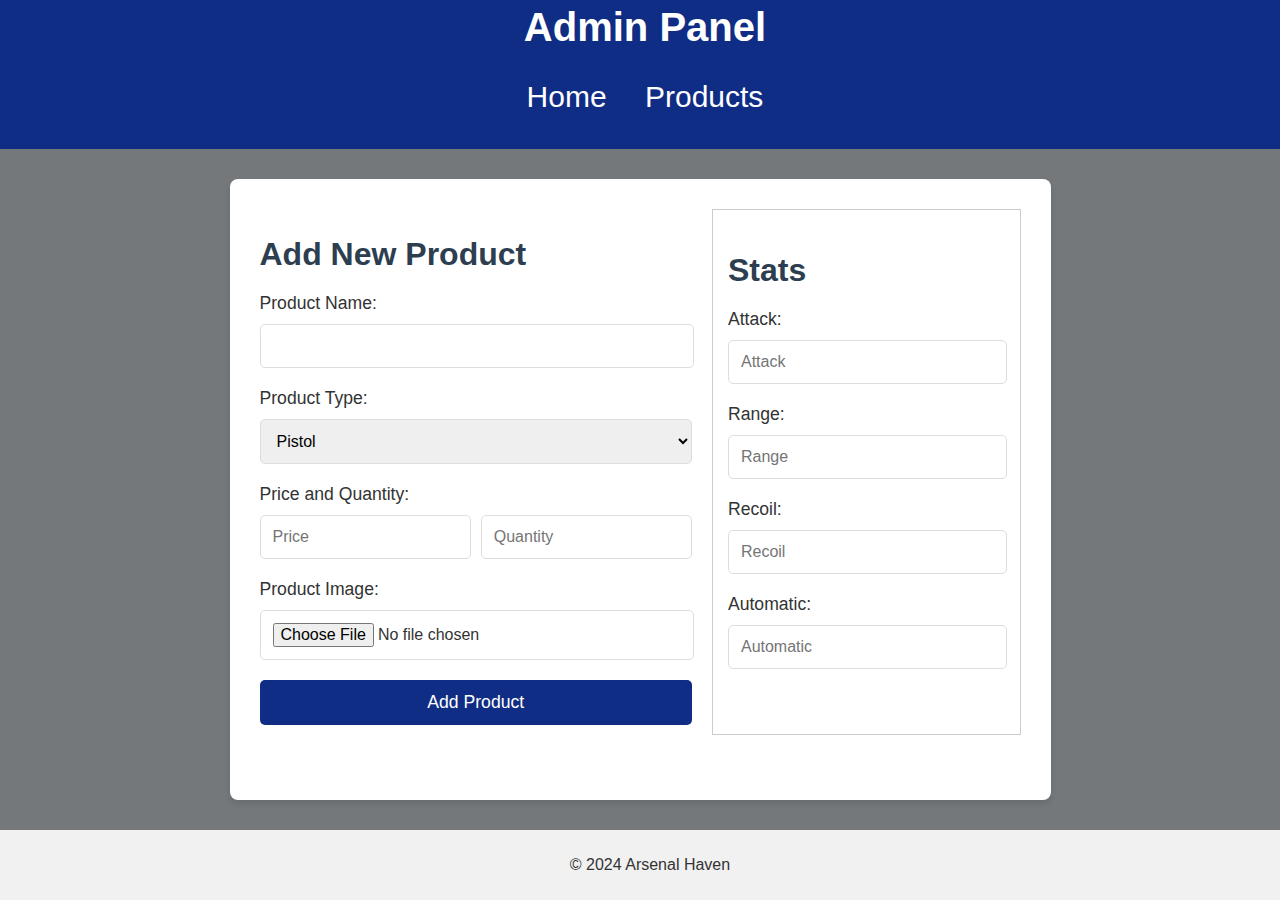
<file: admin.html>
<!DOCTYPE html>
<html lang="en">
<head>
    <meta charset="UTF-8">
    <meta name="viewport" content="width=device-width, initial-scale=1.0">
    <title>Admin - Arsenal Haven</title>
    <link rel="stylesheet" href="admin.css"> <!-- Link to the external CSS file -->
</head>
<body>

    <header>
        <h1>Admin Panel</h1>
        <nav>
            <ul>
                <li><a href="mainpage.html">Home</a></li>
                <li><a href="index.html">Products</a></li>
            </ul>
        </nav>
    </header>

    <main>
        <div class="form-container">
            <!-- Add New Product Form -->
            <div>
                <h2>Add New Product</h2>
                <form id="add-product-form" onsubmit="addProduct(); return false;">
                    <label for="product-name">Product Name:</label>
                    <input type="text" id="product-name" required>
    
                    <label for="product-type">Product Type:</label>
                    <select id="product-type" onchange="updateStatsFields();" required>
                        <option value="pistol">Pistol</option>
                        <option value="rifle">Rifle</option>
                        <option value="shotgun">Shotgun</option>
                        <option value="sniper">Sniper</option>
                        <option value="smg">SMG</option>
                        <option value="mg">MG</option>
                        <option value="knife">Knife/Sword</option>
                        <option value="equipment">Equipment</option>
                    </select>
    
                    <label for="product-price">Price and Quantity:</label>
                    <div class="price-quantity-row">
                        <input type="number" id="product-price" placeholder="Price" required>
                        <input type="number" id="product-quantity" placeholder="Quantity" required>
                    </div>
    
                    <label for="product-image">Product Image:</label>
                    <input type="file" id="product-image" accept="image/*" required>
    
                    <button type="submit">Add Product</button>
                </form>
            </div>
    
            <!-- Stats Box -->
            <div class="stats-container">
                <h2>Stats</h2>
                <form id="stats-form">
                    <label for="attack">Attack:</label>
                    <input type="number" id="attack" placeholder="Attack" max="100" required>
                
                    <label for="range">Range:</label>
                    <input type="number" id="range" placeholder="Range" max="100" required>
                
                    <label for="stat3" id="stat3-label">Recoil:</label>
                    <input type="number" id="stat3" placeholder="Recoil" max="100" required>
                
                    <label for="automatic">Automatic:</label>
                    <input type="number" id="automatic" placeholder="Automatic" max="100" required>
                </form>
                
            </div>
        </div>
    
        <p id="success-message" style="display: none;">Product successfully added!</p>
    </main>
    

    <footer>
        <p>&copy; 2024 Arsenal Haven</p>
    </footer>

    <script src="admin.js"></script>
    <script src="script.js"></script>
    <script src="details.js"></script>
</body>
</html>
</file>
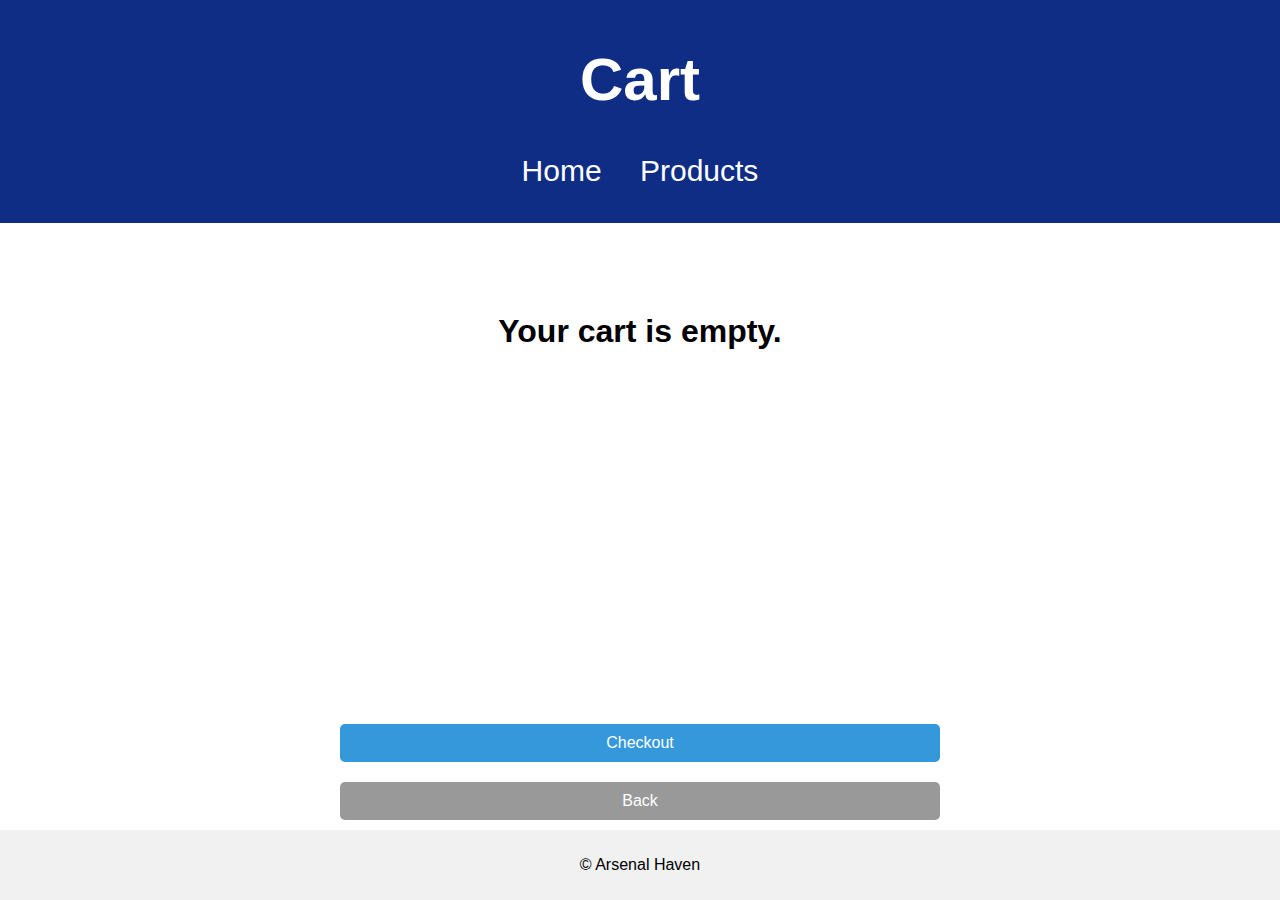
<file: cart.html>
<!DOCTYPE html>
<html lang="en">
<head>
    <meta charset="UTF-8">
    <meta name="viewport" content="width=device-width, initial-scale=1.0">
    <title>Cart</title>
    <link rel="stylesheet" href="cart.css">
</head>
<body>
    <header> 
        <h1>Cart</h1>
        <nav>
            <ul>
                <li><a href="mainpage.html">Home</a></li>
                <li><a href="index.html">Products</a></li>
            </ul>
        </nav>
    </header>
    
    <main>
        <div id="cart-list" class="product-list"></div>
        <div id="checkout-modal" class="modal">
            <div class="modal-content">
                <h2>Checkout Information</h2>
                <form id="checkout-form">
                    <label for="name">Full Name:</label>
                    <input type="text" id="name" name="name" required>
        
                    <label for="address">Address:</label>
                    <input type="text" id="address" name="address" required>
        
                    <label for="payment">Payment Method:</label>
<select id="payment" name="payment" required>
    <option value="Credit-Card">Credit Card</option>
    <option value="Gcash">Gcash</option>
    
    <option value="COD">Cash on Delivery</option>
</select>
        
                    <button type="submit" id="submit-button">Proceed with Checkout</button>
                    <button type="button" id="close-modal" onclick="closeModal()">Cancel</button>
                </form>
            </div>
        </div>
    </main>
    
    <div id="notification" class="notification"></div>
    
    <button id="checkout-button" onclick="checkout()">Checkout</button> <!-- Checkout button -->
    <button id="back-button" onclick="goBack()">Back</button> <!-- Back button -->
    
    <footer>
        <p>&copy; Arsenal Haven</p>
    </footer>

    <!-- Link to the JavaScript file -->
    <script src="cart.js"></script>
</body>
</html>
</file>
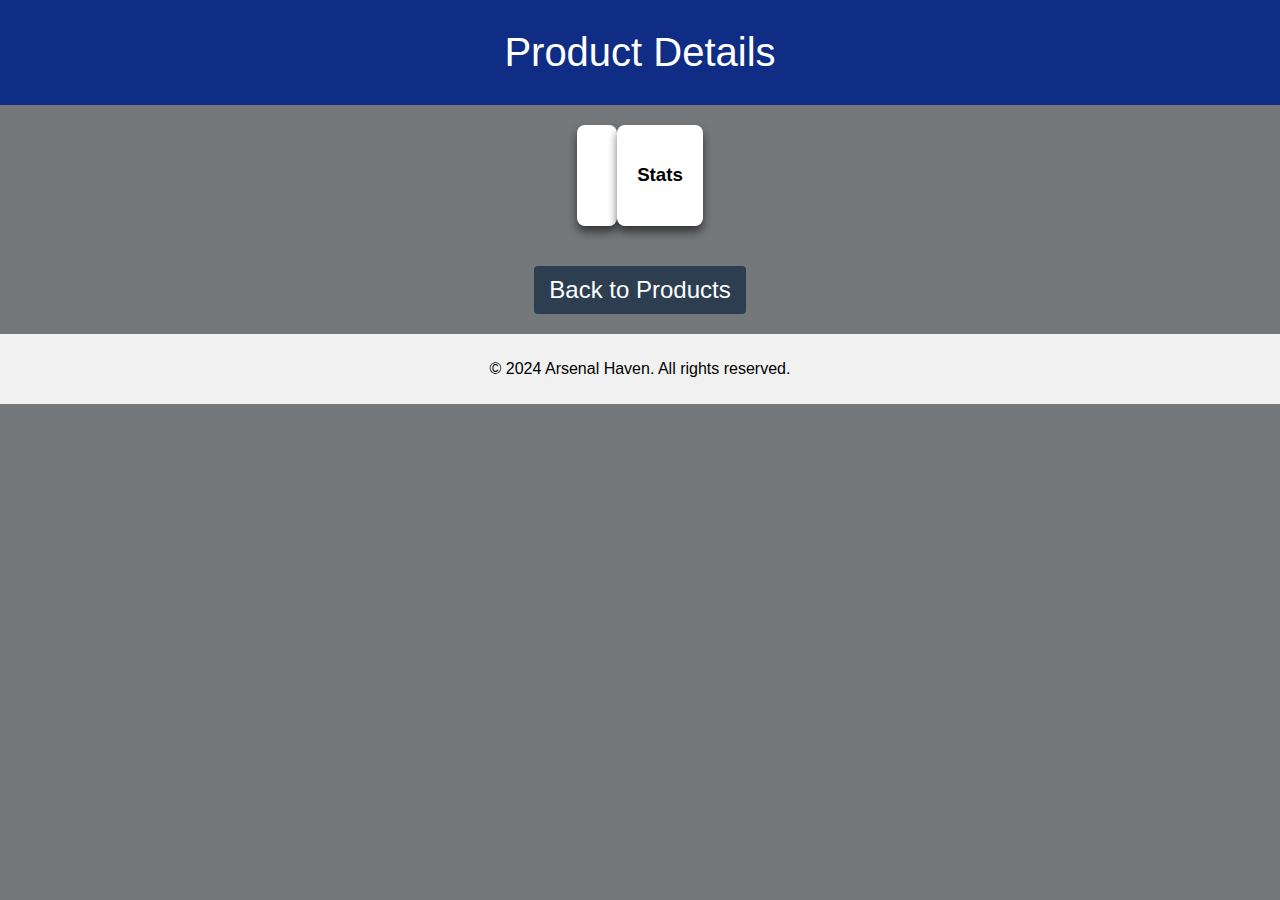
<file: details.html>
<!DOCTYPE html>
<html lang="en">
<head>
    <meta charset="UTF-8">
    <meta name="viewport" content="width=device-width, initial-scale=1.0">
    <title>Product Details</title>
    <link rel="stylesheet" href="details.css">
</head>
<body>
    

    <header>Product Details</header>
    <div id="product-container">
        <div id="product-details"></div>
        <div id="product-stats">
            <h3>Stats</h3>
            <div id="stats-container"></div>
        </div>
    </div>
    
    <button onclick="closeDetails()">Back to Products</button>
    
    <footer>
        <p>&copy; 2024 Arsenal Haven. All rights reserved.</p>
    </footer>
    
    <script src="details.js"></script>
    
    
  

</body>
</html>
</file>
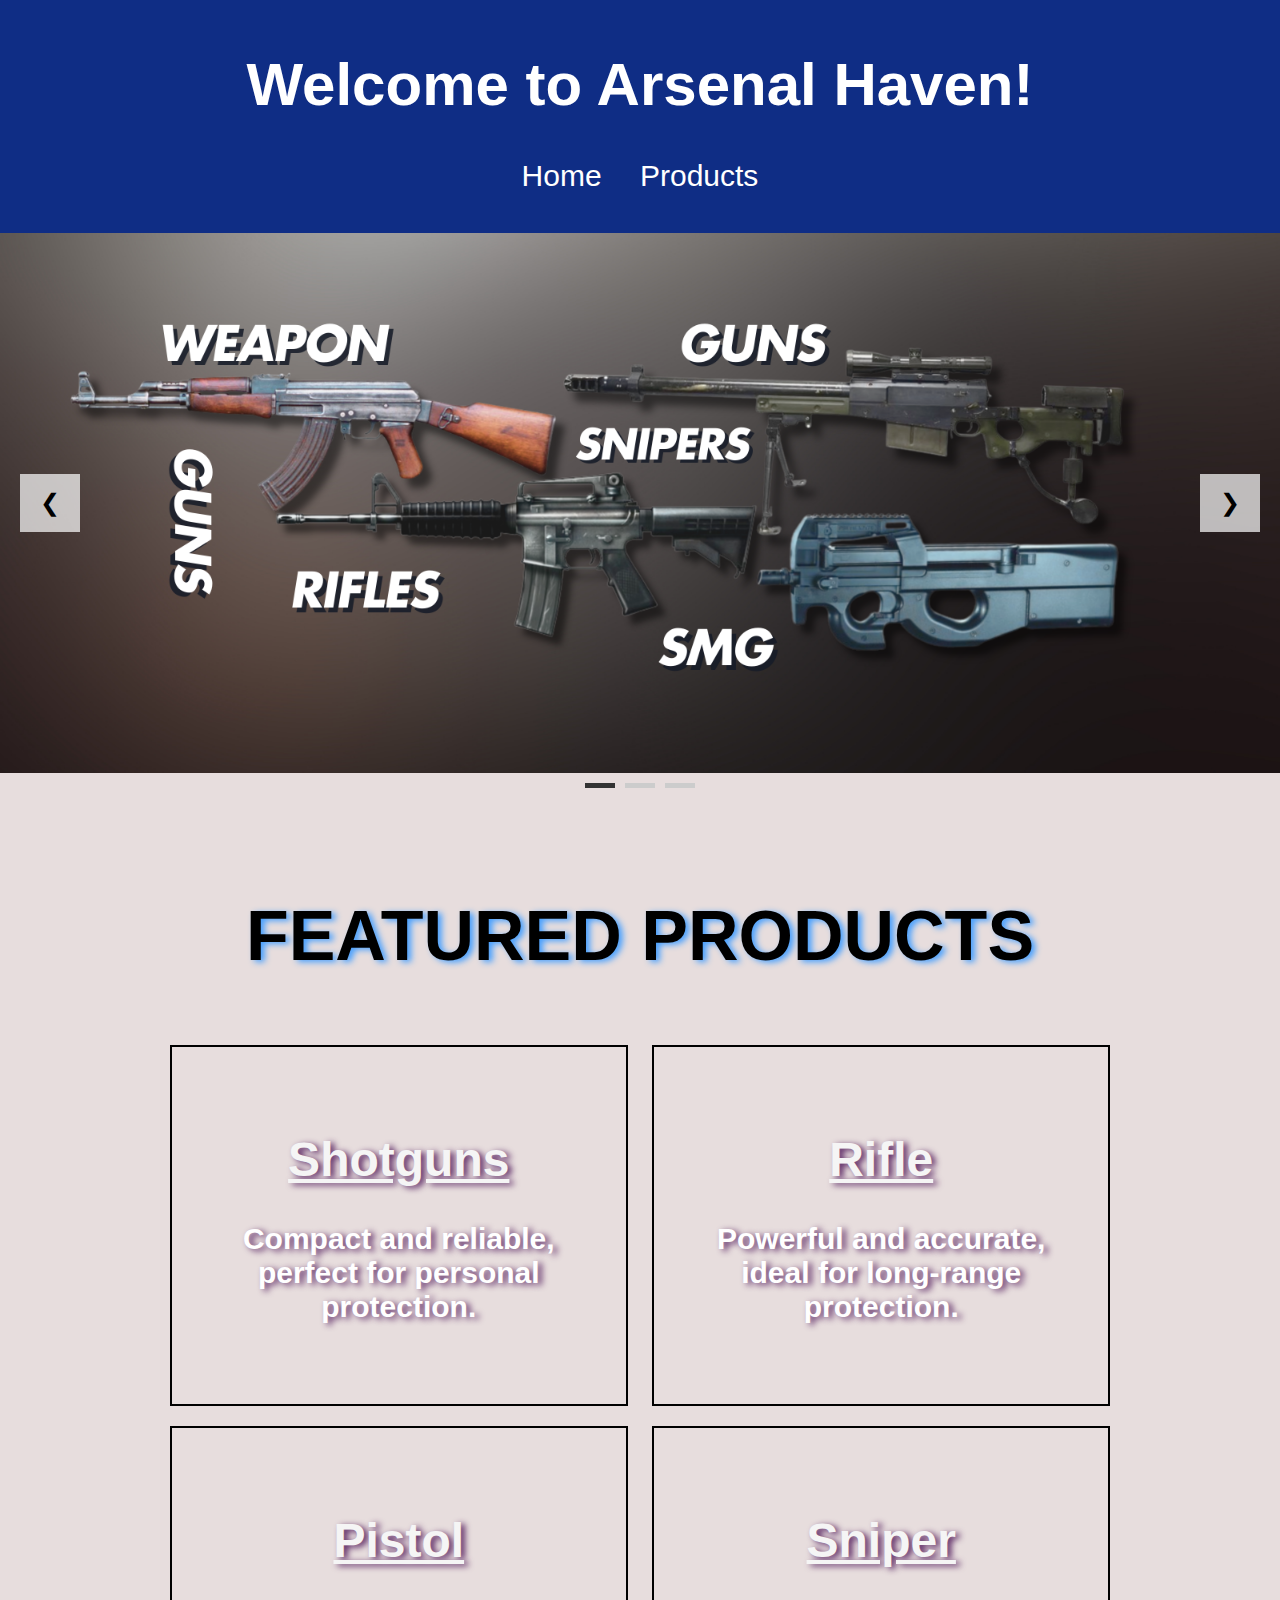
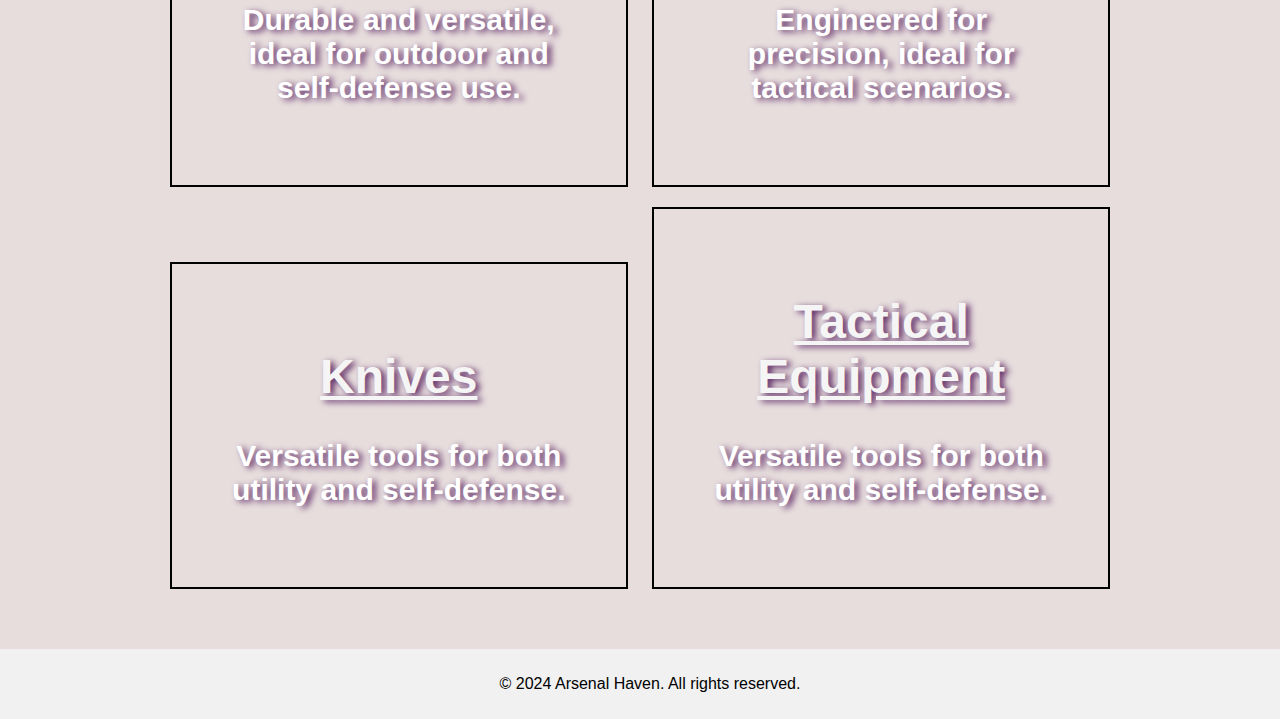
<file: mainpage.html>
<html lang="en">
<head>
    <meta charset="UTF-8">
    <meta name="viewport" content="width=device-width, initial-scale=1.0">
    <title>Arsenal Haven</title>
    <link rel="stylesheet" href="mainpage.css">
</head>
<body>
    <header> 
        <h1>Welcome to Arsenal Haven!</h1>
        <nav>
            <ul>
                <li><a href="mainpage.html">Home</a></li>
                <li><a href="index.html">Products</a></li>
                
                
            </ul>
        </nav>
       
    </header>
    <div class="slider">
            <div class="slides">
                <div class="slide active">
                    <img src="images/gunss.png" alt="Image 1">
                </div>
                <div class="slide">
                    <img src="images/ssword.png" alt="Image 2">
                </div>
                <div class="slide">
                    <img src="images/Equipment.png" alt="Image 3">
                </div>
            </div>
            <button class="prev" onclick="changeSlide(-1)">&#10094;</button>
            <button class="next" onclick="changeSlide(1)">&#10095;</button>
        </div>

       <div class="loading-indicators">
        <div class="loading-line" data-slide="0" onclick="goToSlide(0)"></div>
        <div class="loading-line" data-slide="1" onclick="goToSlide(1)"></div>
        <div class="loading-line" data-slide="2" onclick="goToSlide(2)"></div>
    </div>


    <section id="products">
        <h2 class="feature">FEATURED PRODUCTS</h2>
        <div class="product" id="shotguns" style="background-image: url('https://t4.ftcdn.net/jpg/03/01/81/21/360_F_301812107_ASLCt1tDcFhdsG8YnRHHYQiDmuHZkMok.jpg');">
            <h3><a href="index.html?category=shotgun">Shotguns</a></h3>
            <p>Compact and reliable, perfect for personal protection.</p>
        </div>
        <div class="product" id="rifle" data-category="Rifle" style="background-image: url('https://c4.wallpaperflare.com/wallpaper/596/172/955/military-assault-rifle-black-assault-rifle-wallpaper-preview.jpg');">
            <h3><a href="index.html?category=rifle">Rifle</a></h3>
            <p>Powerful and accurate, ideal for long-range protection.</p>
        </div>
        <div class="product" id="pistol" data-category="Pistol" style="background-image: url('https://images3.alphacoders.com/223/223397.jpg');">
            <h3><a href="index.html?category=pistol">Pistol</a></h3>
            <p>Durable and versatile, ideal for outdoor and self-defense use.</p>
        </div>
        <div class="product" id="sniper" style="background-image: url('https://images3.alphacoders.com/550/55099.jpg');">
            <h3><a href="index.html?category=sniper">Sniper</a></h3>
            <p>Engineered for precision, ideal for tactical scenarios.</p>
        </div>

        <div class="product" id="knives" style="background-image: url('https://st4.depositphotos.com/17110272/28032/i/450/depositphotos_280326094-stock-photo-penknife-on-a-black-gradient.jpg');">
            <h3><a href="index.html?category=knife">Knives</a></h3>
            <p>Versatile tools for both utility and self-defense.</p>
        </div>

        <div class="product" id="Protective-Equipment" style="background-image: url('https://blackcobrallc.com/wp-content/uploads/2023/07/10-3-500x500.png');">
            <h3><a href="index.html?category=equipment">Tactical Equipment</a></h3>
            <p>Versatile tools for both utility and self-defense.</p>
        </div>
    </section>
    
    
    
    
        <footer>
            <p>&copy; 2024 Arsenal Haven. All rights reserved.</p>
         
        </footer>
        <script src="mainpage.js"></script>
</body>
</html>
</file>
<file: admin.css>
/* General styles */
body {
    font-family: Arial, sans-serif;
    margin: 0;
    padding: 0;
    background-color: #75787a;
    color: #333;


    display: flex;
    flex-direction: column;
    min-height: 100vh;
}



header {
    font-size: 30px;
    background-color: #0f2d85;
    color: white;
    padding: 5px;
    font-family: 'Lucida Sans', 'Lucida Sans Regular', 'Lucida Grande', 'Lucida Sans Unicode', Geneva, Verdana, sans-serif;
    text-align: center;
    width: 100%;
    margin: 0px;
}
header h1 {
    margin: 0;
    font-size: 2.5rem;
}

nav ul {
    list-style: none;
    padding: 0;
}

nav ul li {
    display: inline;
    margin: 0 15px;
}

nav ul li a {
    color: #fff;
    text-decoration: none;
}

/* Main content styles */
main {
    max-width: 900px;
    margin: 30px auto;
    padding: 30px;
    background-color: white;
    box-shadow: 0px 4px 6px rgba(0, 0, 0, 0.1);
    border-radius: 8px;
    flex: 1; /* Pushes the footer to the bottom */
}

h2 {
    font-size: 2rem;
    color: #2c3e50;
    margin-bottom: 20px;
}

/* Form element styles */
label {
    font-size: 1.1rem;
    margin-top: 10px;
    display: block;
}

input, select, button {
    width: 100%;
    padding: 12px;
    margin: 10px 0;
    border: 1px solid #ddd;
    border-radius: 5px;
    font-size: 1rem;
}

input[type="number"], input[type="url"],input[type="text"],input[type="file"] {
    width: calc(100% - 24px);
}

button {
    background-color: #0f2d85;
    color: white;
    border: none;
    cursor: pointer;
    font-size: 1.1rem;
}

button:hover {
    background-color: #2980b9;
}

/* Success message styles */
#success-message {
    background-color: #2ecc71;
    color: white;
    padding: 10px;
    border-radius: 5px;
    margin-top: 20px;
    display: none;
}

.form-container {
    display: flex;
    justify-content: space-between;
    gap: 20px;
}

.stats-container {
    border: 1px solid #ccc;
    padding: 15px;
    width: 40%;
}



footer {
    background-color: #f1f1f1;
    padding: 10px;
    text-align: center;
    width: 100%;
    position: relative;
    bottom: 0;
}

.price-quantity-row {
    display: flex;
    gap: 10px; /* Space between the inputs */
}

.price-quantity-row input {
    flex: 1; /* Equal width for both inputs */
    padding: 12px;
    font-size: 1rem;
    border: 1px solid #ddd;
    border-radius: 5px;
    box-sizing: border-box;
}
</file>
<file: cart.css>
/* Center the main content and make it one item per row */
main {
    display: flex;
    justify-content: center;
    padding: 20px;
    flex-grow: 1; /* Allow the main content to take up available space */

}
body {
    font-family: Arial, sans-serif;
    display: flex;
    flex-direction: column;
    align-items: center;
    margin: 0;
    padding: 0;
    min-height: 100vh; /* Ensure the body covers the entire viewport height */
}
header {
    font-size: 30px;
    background-color: #0f2d85;
    color: white;
    padding: 5px;
    font-family: 'Lucida Sans', 'Lucida Sans Regular', 'Lucida Grande', 'Lucida Sans Unicode', Geneva, Verdana, sans-serif;
    text-align: center;
    width: 100%;
    margin: 0px;
}
nav ul {
    list-style: none;
    padding: 0;
}

nav ul li {
    display: inline;
    margin: 0 15px;
}

nav ul li a {
    color: #fff;
    text-decoration: none;
}
/* Container box for product list */
.product-list {
    width: 100%;
    max-width: 900px; /* Increase the max-width for a wider container */
    min-height: 300px; /* Minimum height to ensure the box expands even if empty */
    padding: 20px;
   
    border-radius: 8px;
    background-color: #ffffff;
 
    display: flex;
    flex-direction: column;
    justify-content: flex-start;
    overflow: hidden; /* Prevent content from overflowing */
}

/* Product item inside the list */
.cart-item {
    display: flex;
    align-items: center;
    justify-content: space-between;
    padding: 15px;
    margin-bottom: 10px;
    border: 1px solid #ddd;
    border-radius: 8px;
    background-color: #f9f9f9;
    width: 100%;
    box-sizing: border-box; /* Prevents padding from causing overflow */
    max-width: 100%; /* Ensures the product fits within the container */
}

/* Images inside the cart-item */
.cart-item img {
    width: 80px;  /* Adjust the width as per your design */
    height: auto;
    margin-right: 15px;
    object-fit: contain; /* Ensures the image maintains its aspect ratio */
}

/* Product title and description */
.cart-item h3 {
    flex-grow: 1;
    font-size: 18px;
    margin: 0;
    overflow: hidden; /* Prevent overflow of text */
    text-overflow: ellipsis; /* Adds ellipsis if text overflows */
    white-space: nowrap; /* Prevents text from wrapping */
}

.cart-item p {
    font-size: 16px;
    margin: 0 10px;
}

/* Optional: Add a scrollable area for overflow content */
.cart-item .quantity-control {
    display: flex;
    align-items: center;
}

.cart-item .quantity-control button {
    font-size: 18px;
    padding: 0 8px;
    margin: 0 5px;
}



.cart-checkbox {
    margin-right: 15px;
}

/* Center the checkout and back buttons */
#checkout-button, #back-button {
    display: block;
    width: 100%;
    max-width: 600px;
    margin: 10px auto;
    padding: 10px;
    font-size: 16px;
    background-color: #3498db;
    color: white;
    border: none;
    border-radius: 5px;
    cursor: pointer;
    text-align: center;
}

#back-button {
    background-color: #999;
}
/* Style for cancel button */
.cancel-button {
    background-color: #ffcc00;
    color: white;
    border: none;
    border-radius: 5px;
    padding: 5px 10px;
    cursor: pointer;
    font-size: 14px;
}

.cancel-button:hover {
    background-color: #ff9900;
}

.remove-button {
    background-color: #ff4d4d;
    color: white;
    border: none;
    border-radius: 5px;
    padding: 5px 10px;
    cursor: pointer;
    font-size: 14px;
    
}

.remove-button:hover {
    background-color: #ff1a1a;
}



/* Notification styles */
.notification {
    position: fixed;
    top: 20px;
    left: 50%;
    transform: translateX(-50%);
    background-color: #28a745;
    color: white;
    padding: 10px;
    border-radius: 5px;
    display: none; /* Hidden by default */
    z-index: 1000;
    font-size: 16px;
    text-align: center;
}

.notification.show {
    display: block; /* Show the notification */
    animation: fadeIn 1s ease-out;
}

@keyframes fadeIn {
    from {
        opacity: 0;
    }
    to {
        opacity: 1;
    }
}

footer {
    background-color: #f1f1f1;
    padding: 10px;
    text-align: center;
    width: 100%;
    
   

}
.empty-cart-message {
    text-align: center;          
    font-size: 2rem;             
    font-family: 'Roboto', sans-serif;
    font-weight: bold;           
    margin-top: 50px;            
}
/* Modal styles */
.modal {
    display: none; /* Hidden by default */
    position: fixed;
    top: 0;
    left: 0;
    width: 100%;
    height: 100%;
    background-color: rgba(0, 0, 0, 0.5); /* Semi-transparent background */
    justify-content: center;
    align-items: center;
    z-index: 1000;
    transition: opacity 0.3s ease, visibility 0.3s ease;
}

.modal.show {
    display: flex;
    opacity: 1;
    visibility: visible;
}

.modal-content {
    background-color: white;
    padding: 30px;
    border-radius: 10px;
    width: 100%;
    max-width: 500px;
    text-align: center;
    box-shadow: 0 4px 10px rgba(0, 0, 0, 0.1);
    transform: translateY(20px);
    transition: transform 0.3s ease-out;
}

.modal.show .modal-content {
    transform: translateY(0);
}

/* Input and select styles inside the modal */
.modal input, .modal select {
    width: 100%;
    padding: 12px;
    margin: 15px 0;
    border-radius: 6px;
    border: 1px solid #ddd;
    font-size: 16px;
    background-color: #f9f9f9;
    box-shadow: inset 0 2px 5px rgba(0, 0, 0, 0.1);
    transition: border-color 0.3s ease;
}

.modal input:focus, .modal select:focus {
    border-color: #3498db;
    outline: none;
}

.modal button {
    padding: 12px 24px;
    border: none;
    background-color: #3498db;
    color: white;
    cursor: pointer;
    border-radius: 6px;
    margin: 10px;
    font-size: 16px;
    transition: background-color 0.3s ease, transform 0.2s ease;
}

.modal button:hover {
    background-color: #2980b9;
    transform: translateY(-2px);
}

.modal button#close-modal {
    background-color: #999;
}

.modal button#close-modal:hover {
    background-color: #7a7a7a;
}

/* Smooth transition for modal background */
.modal .modal-content {
    animation: fadeIn 0.3s ease-out;
}

@keyframes fadeIn {
    0% {
        opacity: 0;
        transform: translateY(20px);
    }
    100% {
        opacity: 1;
        transform: translateY(0);
    }
}
</file>
<file: details.css>
body {
    display: flex;
    flex-direction: column;
    justify-content: center;
    align-items: center;
    margin: 0;
    background-color: #f5f5f5;
    font-family: Arial, sans-serif;
    padding: 0;
    background-color: #75787a;
}

header {
    font-size: 40px;
    background-color: #0f2d85;
    color: white;
    padding: 30px;
    text-align: center;
    width: 100%;
   
    
    font-family: 'Lucida Sans', 'Lucida Sans Regular', 'Lucida Grande', 'Lucida Sans Unicode', Geneva, Verdana, sans-serif;
    
    width: 100%;
    margin: 0px;
}

#product-container {
    display: flex;
    justify-content: space-between;
    max-width: 1500px;
    margin: 20px;
}

#product-details {
    background-color: white;
    padding: 20px;
    border-radius: 8px;
    box-shadow: 0 6px 10px rgba(0, 0, 1, 0.562);
    width: 60%;
    text-align: left;
    font-size: 26px;
}

#product-stats {
    background-color: white;
    padding: 20px;
    border-radius: 8px;
    box-shadow: 0 6px 10px rgba(0, 0, 1, 0.562);
    width: 40%;
    text-align: center;
}

#stats-container {
    margin-top: 20px;
}

img {
    width: 100%;
    height: 300px; /* Fixed height */
    object-fit: cover;
    border-radius: 4px;
}

button {
    margin-top: 20px;
    padding: 10px 15px;
    font-size: 24px;
    border: none;
    border-radius: 4px;
    background-color: #2c3e50;
    color: white;
    cursor: pointer;
     margin-bottom: 20px; 
   
}

button:hover {
    background-color: #0056b3;
}

nav ul {
    list-style: none;
    padding: 0;
}

nav ul li {
    display: inline;
    margin: 0 15px;
}

nav ul li a {
    color: #fff;
    text-decoration: none;
}
.stat-bar {
    background-color: #ddd;
    border-radius: 5px;
    height: 20px;
    margin: 10px 0;
}

.stat-progress {
    background-color: #4caf50;
    height: 100%;
    border-radius: 5px;
}


footer {
    background-color: #f1f1f1;
    padding: 10px;
    text-align: center;
    width: 100%;
}
</file>
<file: mainpage.css>
/* General Body Styling */
body {
    font-family: Arial, sans-serif;
    margin: 0;
    padding: 0;
    background-color: rgb(231, 221, 221);
}

/* Header Styling */
header {
    font-size: 30px;
    background-color:  #0f2d85;
    color: #fff;
    padding: 10px 0;
    text-align: center;
   
  
}
.feature{
    font-size: 70px;
    font-weight: bold;
    text-shadow: 4px 2px 6px  #459fff;
    font-family:'Lucida Sans', 'Lucida Sans Regular', 'Lucida Grande', 'Lucida Sans Unicode', Geneva, Verdana, sans-serif;
    
}
    

nav ul {
    list-style: none;
    padding: 0;
}

nav ul li {

    display: inline;
    margin: 0 15px;
}

nav ul li a {
    color: #fff;
    text-decoration: none;
}

/* Slider Styling */
.slider {
    position: relative;
    width: 100vw; /* Full viewport width */
    height: 540px; /* Fixed height for consistent sizing */
    overflow: hidden;
}

.slides {
    display: flex;
    transition: transform 0.5s ease;
}

.slide {
    min-width: 100%;
    box-sizing: border-box;
}

.slide img {
    width: 100vw; /* Matches the slider's width */
    height: 540px; /* Matches the slider's height */
    object-fit: cover; /* Ensures the image covers the container without distortion */
    display: block;
}


/* Button Styling for the Slider */
button {
    position: absolute;
    top: 50%;
    transform: translateY(-50%);
    background-color: rgba(255, 255, 255, 0.7);
    border: none;
    cursor: pointer;
    padding: 15px 20px; /* Adjust size to make buttons larger */
    font-size: 24px; /* Adjust size for visibility */
    z-index: 10;
}

.prev {
    left: 20px;
}

.next {
    right: 20px;
}

/* Product Section Styling */
#products {
    padding: 50px;
    text-align: center;
}
.product a {
    color: whitesmoke; /* Sets the link color to white */
    font-size: 48px;
    font-family: 'Segoe UI', Tahoma, Geneva, Verdana, sans-serif;
}

.product {
    font-weight: bold;
    font-size: 30px;
    margin: 10px;
    padding: 50px;
    display: inline-block;
    width: 30%;
    color: white; /* Text color */
    border: 2px solid black; /* Border styling */
    background-size: cover; /* Ensures the image covers the entire background */
    background-position: center; /* Center the background image */
    transition: transform 0.3s ease, background-color 0.3s ease; /* Smooth transition */
    text-shadow: 4px 2px 6px rgba(85, 32, 95, 0.979); /* Text shadow: horizontal offset, vertical offset, blur radius, shadow color */
    
}

.product:hover {
    transform: scale(1.05); /* Slight zoom effect */
    background-color: rgba(0, 0, 0, 0.5); /* Darken background on hover */
}

/* Footer Styling */
footer {
    background-color: #f1f1f1;
    padding: 10px;
    text-align: center;
    width: 100%;
    
   

}

.loading-indicators {
    display: flex;
    justify-content: center;
    margin-top: 10px; /* Adjust space between slider and lines */
}

.loading-line {
    width: 30px; /* Adjust width as needed */
    height: 5px; /* Adjust height as needed */
    background-color: #ccc; /* Color of the loading lines */
    margin: 0 5px; /* Space between lines */
    cursor: pointer; /* Indicate that the lines are clickable */
    transition: background-color 0.3s; /* Transition effect for hover */
}

.loading-line:hover {
    background-color: #888; /* Change color on hover */
}

.loading-line.active {
    background-color: #333; /* Color for active line */
}

.loading-line.loading {
    animation: loadingAnimation 1s forwards; /* Apply loading animation */
}

@keyframes loadingAnimation {
    0% {
        background-color: #ccc; /* Start color */
    }
    100% {
        background-color: #4caf50; /* End color (change to desired loading color) */
    }
}
</file>
